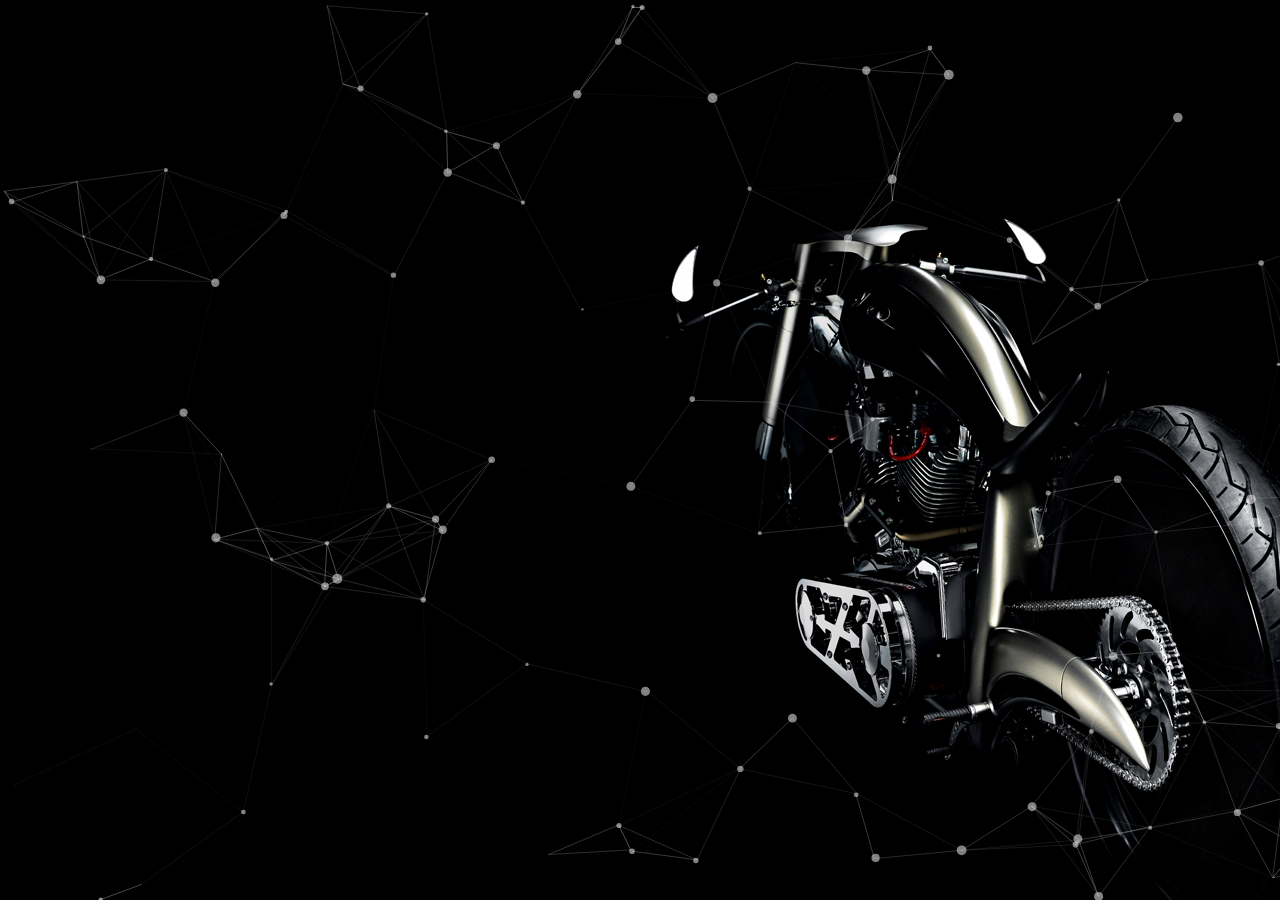
<file: Index.html>
<!DOCTYPE html>
<html>
    <head> <title> Mechanic </title> 
        <meta charset="utf-8">
    <link type="text/css" rel="stylesheet" href="style.css">
    </head>
<body>
    <div id="particles-js" width="100%" height="100%">
        
    </div>

    
    <script type="text/javascript" src="app.js" defer="defer"> </script>
    <script type="text/javascript" src="particles.js" > </script>
</body>
</html>
</file>
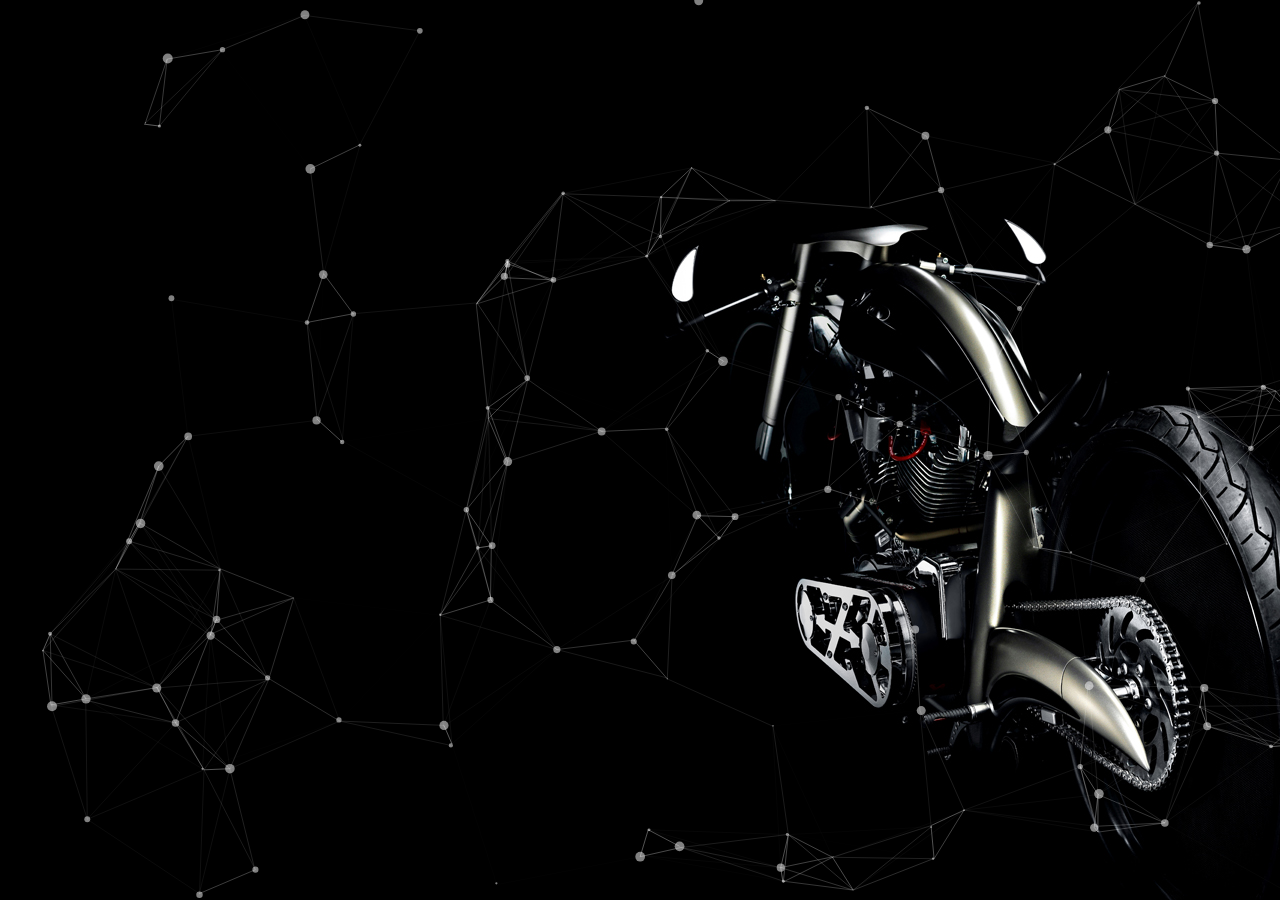
<file: index.html>
<!DOCTYPE html>
<html>
    <head> <title> Mechanic </title> 
        <meta charset="utf-8">
    <link type="text/css" rel="stylesheet" href="style.css">
    </head>
<body>
    <div id="particles-js" width="100%" height="100%">
        
    </div>

    
    <script type="text/javascript" src="app.js" defer="defer"> </script>
    <script type="text/javascript" src="particles.js" > </script>
</body>
</html>
</file>
<file: style.css>
body{
    margin: 0;
    padding: 0;
    height: 100vh;
    width:100%;
    

}

#particles-js{
    width: 200%;
    height: 100%;
    background: #000;
   background-image: url("img/img8.jpg");
   background-repeat: no-repeat;
   background-attachment: fixed;
    
}
</file>
